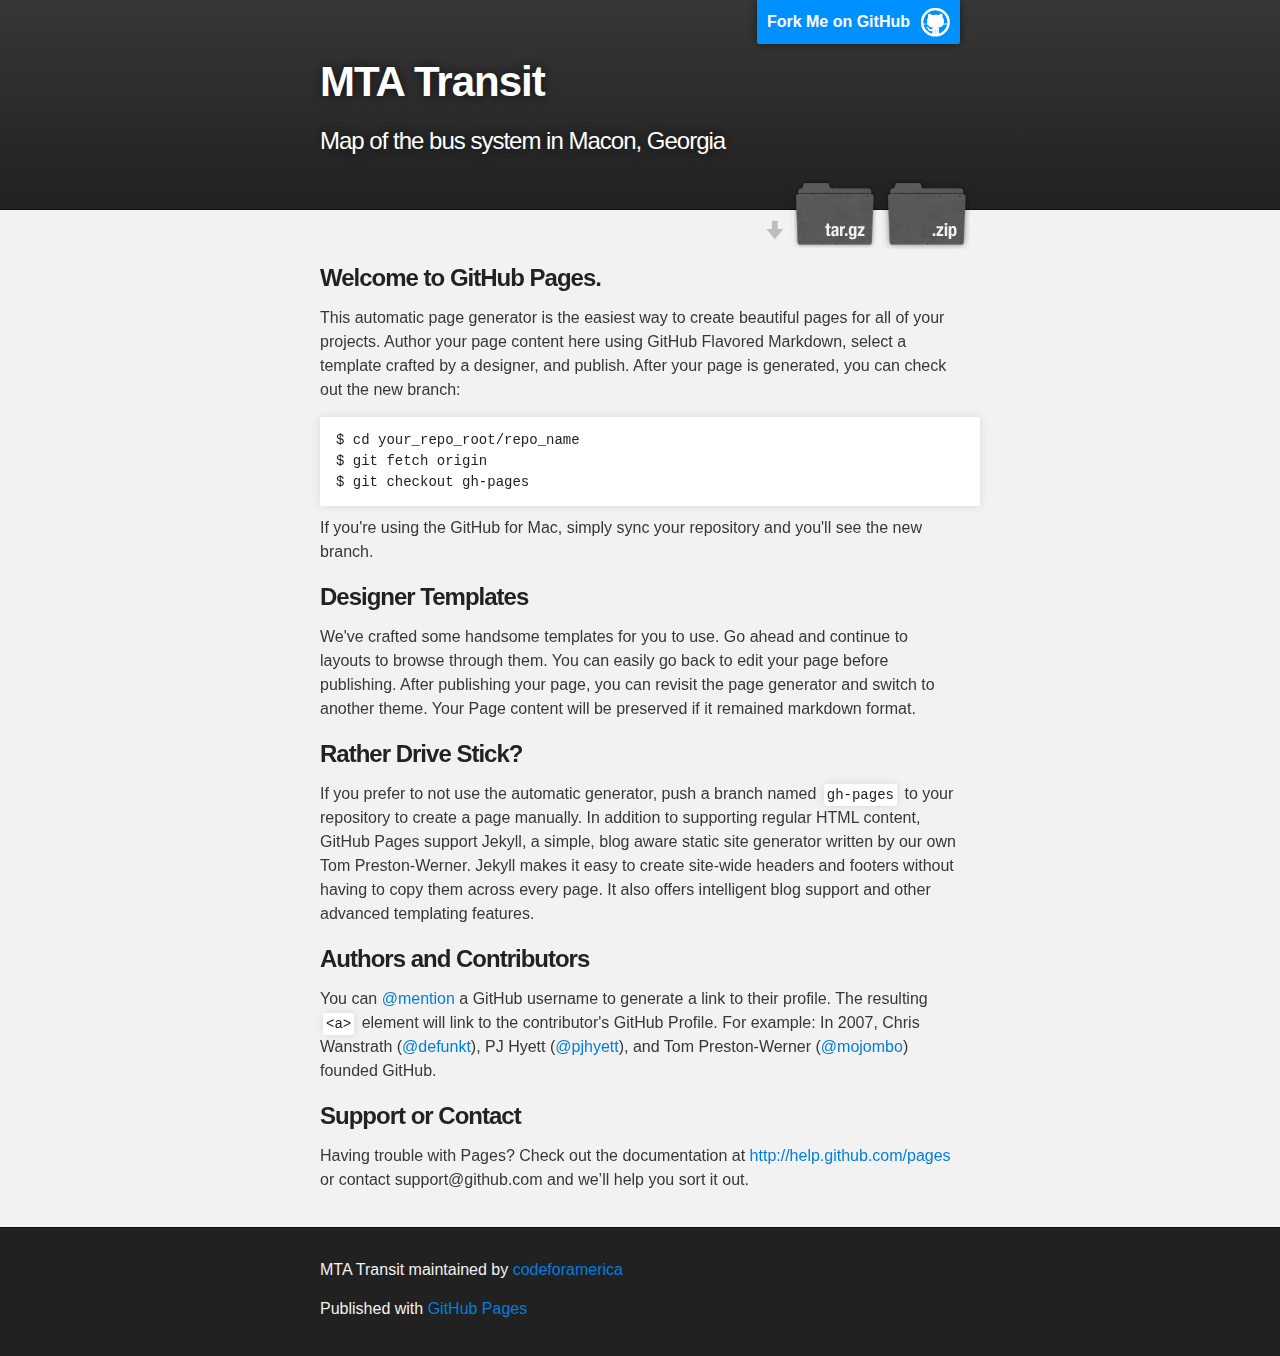
<file: gitpage.html>
<!DOCTYPE html>
<html>

  <head>
    <meta charset='utf-8' />
    <meta http-equiv="X-UA-Compatible" content="chrome=1" />
    <meta name="description" content="MTA Transit : Map of the bus system in Macon, Georgia" />

    <link rel="stylesheet" type="text/css" media="screen" href="stylesheets/stylesheet.css">

    <title>MTA Transit</title>
    <script type="text/javascript">

  var _gaq = _gaq || [];
  _gaq.push(['_setAccount', 'UA-31025440-1']);
  _gaq.push(['_trackPageview']);

  (function() {
    var ga = document.createElement('script'); ga.type = 'text/javascript'; ga.async = true;
    ga.src = ('https:' == document.location.protocol ? 'https://ssl' : 'http://www') + '.google-analytics.com/ga.js';
    var s = document.getElementsByTagName('script')[0]; s.parentNode.insertBefore(ga, s);
  })();

</script>
  </head>

  <body>

    <!-- HEADER -->
    <div id="header_wrap" class="outer">
        <header class="inner">
          <a id="forkme_banner" href="https://github.com/codeforamerica/Transit-Map-in-TileMill">Fork Me on GitHub</a>

          <h1 id="project_title">MTA Transit</h1>
          <h2 id="project_tagline">Map of the bus system in Macon, Georgia</h2>

          <section id="downloads">
            <a class="zip_download_link" href="https://github.com/codeforamerica/Transit-Map-in-TileMill/zipball/master">Download this project as a .zip file</a>
            <a class="tar_download_link" href="https://github.com/codeforamerica/Transit-Map-in-TileMill/tarball/master">Download this project as a tar.gz file</a>
          </section>
        </header>
    </div>

    <!-- MAIN CONTENT -->
    <div id="main_content_wrap" class="outer">
      <section id="main_content" class="inner">
        <h3>Welcome to GitHub Pages.</h3>

<p>This automatic page generator is the easiest way to create beautiful pages for all of your projects. Author your page content here using GitHub Flavored Markdown, select a template crafted by a designer, and publish. After your page is generated, you can check out the new branch:</p>

<pre><code>$ cd your_repo_root/repo_name
$ git fetch origin
$ git checkout gh-pages
</code></pre>

<p>If you're using the GitHub for Mac, simply sync your repository and you'll see the new branch.</p>

<h3>Designer Templates</h3>

<p>We've crafted some handsome templates for you to use. Go ahead and continue to layouts to browse through them. You can easily go back to edit your page before publishing. After publishing your page, you can revisit the page generator and switch to another theme. Your Page content will be preserved if it remained markdown format.</p>

<h3>Rather Drive Stick?</h3>

<p>If you prefer to not use the automatic generator, push a branch named <code>gh-pages</code> to your repository to create a page manually. In addition to supporting regular HTML content, GitHub Pages support Jekyll, a simple, blog aware static site generator written by our own Tom Preston-Werner. Jekyll makes it easy to create site-wide headers and footers without having to copy them across every page. It also offers intelligent blog support and other advanced templating features.</p>

<h3>Authors and Contributors</h3>

<p>You can <a href="https://github.com/blog/821" class="user-mention">@mention</a> a GitHub username to generate a link to their profile. The resulting <code>&lt;a&gt;</code> element will link to the contributor's GitHub Profile. For example: In 2007, Chris Wanstrath (<a href="https://github.com/defunkt" class="user-mention">@defunkt</a>), PJ Hyett (<a href="https://github.com/pjhyett" class="user-mention">@pjhyett</a>), and Tom Preston-Werner (<a href="https://github.com/mojombo" class="user-mention">@mojombo</a>) founded GitHub.</p>

<h3>Support or Contact</h3>

<p>Having trouble with Pages? Check out the documentation at <a href="http://help.github.com/pages">http://help.github.com/pages</a> or contact support@github.com and we’ll help you sort it out.</p>
      </section>
    </div>

    <!-- FOOTER  -->
    <div id="footer_wrap" class="outer">
      <footer class="inner">
        <p class="copyright">MTA Transit maintained by <a href="https://github.com/codeforamerica">codeforamerica</a></p>
        <p>Published with <a href="http://pages.github.com">GitHub Pages</a></p>
      </footer>
    </div>

    

  </body>
</html>
</file>
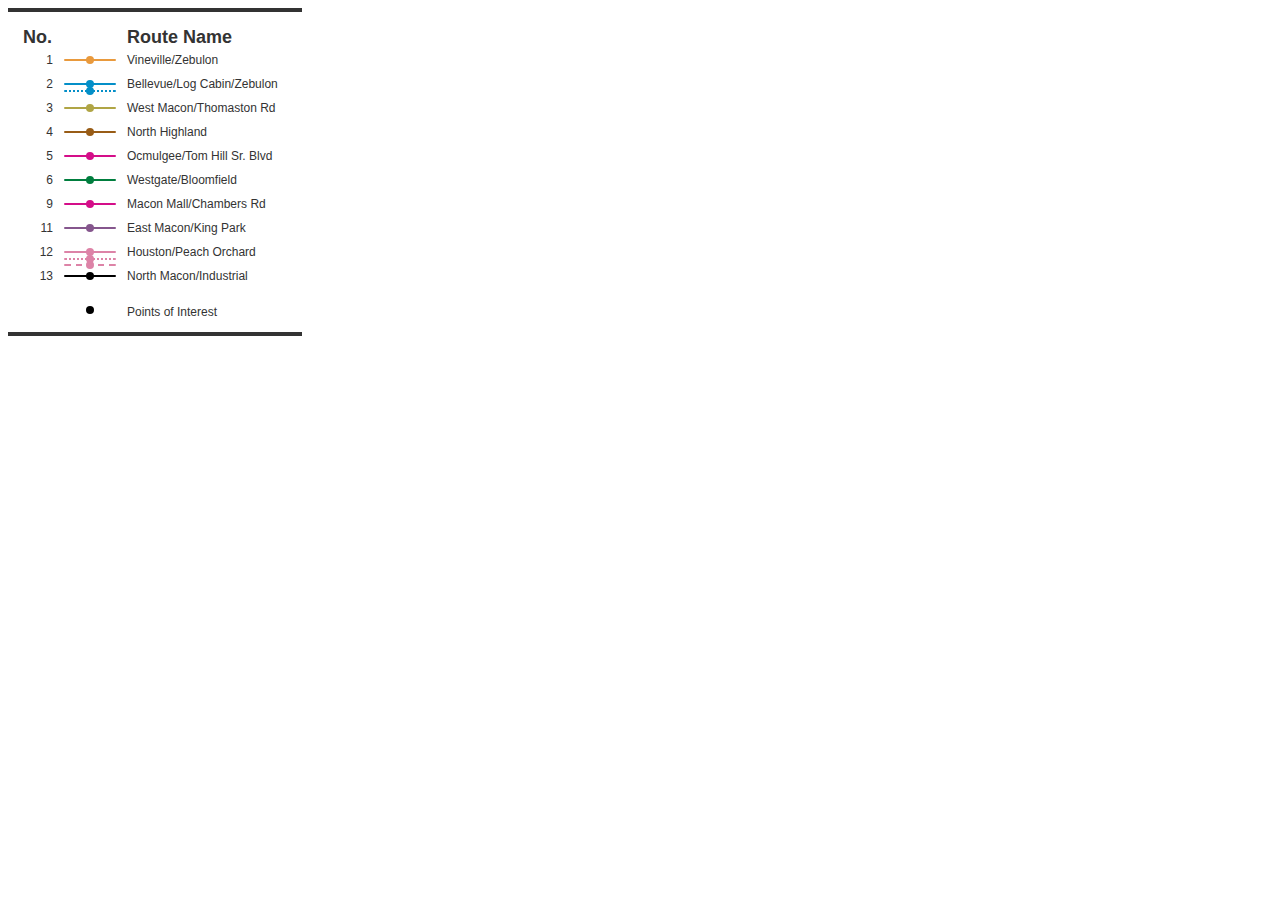
<file: legend.html>
<html>
<head></head>

<style>
/* Page */
h1 {font-family: arial; font-size: 18px; color: #333; margin: 0px;}

/* Main Container */
#container {position: relative;	height: 290px; width: 264px; padding: 15px; 
  border-top: 4px solid #333; border-bottom: 4px solid #333;}
  
/* Route Number and Route Name columns */  
#route_nos {width: 30px;float: left;}
#route_nas {width: 160px; float: left;}
#route_nos ul, #route_nas ul{position: relative; list-style-type: none; margin: 5px 0px 0px 0px; 
  padding: 0px 0px 0px 0px; font-family: arial; font-size: 12px; color: #333;}
#route_nos ul li{text-align: right; margin-bottom: 10px;}
#route_nas ul li {margin-bottom: 10px;text-align: left;}
#route_nas ul .pin {margin-top: 22px; text-align: left;}

/* Column of Route Lines */
#line_container {position: relative; float: left; padding: 0px 12px 0px 12px; margin-top: 32px;}
.box {position: relative; height: 22px; width: 50px;}
/* For route lines with up to two extensions, ie Route 12, 12B and 12C */
.sub_contain {position: relative; height: 24px; width: 50px;}
.sub_box {position: absolute; top: 7px; height: 9px; width: 50px;}
.subsub_box {position: absolute; top: 13px; height: 9px; width: 50px;}

/* Route lines are a border-top on a div, colors are defined here */
.rt1   {border-top: 2px solid #E99A3D;}
.rt2   {border-top: 2px solid #048FC8;}
.rt2B  {border-top: 2px dotted #048FC8;} /* route extensions */
.rt3   {border-top: 2px solid #b0a545;}
.rt4   {border-top: 2px solid #985C16;}
.rt5   {border-top: 2px solid #D40E89;}
.rt6   {border-top: 2px solid #007E3E;}
.rt9   {border-top: 2px solid #D40E89;}
.rt11  {border-top: 2px solid #85568D;}
.rt12  {border-top: 2px solid #DD83A7;}
.rt12B {border-top: 2px dotted #DD83A7;} /* route extensions */
.rt12C {border-top: 2px dashed #DD83A7;} /* route extensions */
.rt13  {border-top: 2px solid #000;}
/* This is a faux route that has a white (hidden) line */
.nort  {border-top: 2px solid #fff; padding-top: 10px;}

/* sets the color for each route's circle and half circle endcaps at the end of the border-top line */
.rt1 .circle  , .rt1::before,   .rt1::after     {background: #E99A3D;}
.rt2 .circle  , .rt2::before,   .rt2::after     {background: #048FC8;}
.rt2B .circle , .rt2B::before,  .rt2B::after    {background: #048FC8;}
.rt3 .circle  , .rt3::before,   .rt3::after     {background: #b0a545;}
.rt4 .circle  , .rt4::before,   .rt4::after     {background: #985C16;}
.rt5 .circle  , .rt5::before,   .rt5::after     {background: #D40E89;}
.rt6 .circle  , .rt6::before,   .rt6::after     {background: #007E3E;}
.rt9 .circle  , .rt9::before,   .rt9::after     {background: #D40E89;}
.rt11 .circle , .rt11::before,  .rt11::after    {background: #85568D;}
.rt12 .circle , .rt12::before,  .rt12:after     {background: #DD83A7;}
.rt12B .circle, .rt12B::before, .rt12B::after   {background: #DD83A7;}
.rt12C .circle, .rt12C::before, .rt12C::after   {background: #DD83A7;}
.rt13 .circle , .rt13::before,  .rt13::after    {background: #000;}
/* This sits on top of the white line, is "points of interest" dot */
.nort .circle {background: #000}

/* Defines the circle */
.circle {position: relative; left: 21px; top: -5px; width: 8px;	height: 8px; -webkit-border-radius: 999px;
  -moz-border-radius: 999px; border-radius: 999px;}
  
/* before and afters to achieve the endcaps you can barely see at 100% scale, also a no-go for IE, duh */
.box::before, .sub_box::before, .subsub_box::before {content: " "; position: relative; float: left; 
  height: 2px; width: 1px; border-radius: 90px 0 0 90px; top: -2px; left: -1px;}
.box::after, .sub_box::after, .subsub_box::after {content: " "; position: relative; float: left;
	height: 2px; width: 1px; border-radius: 0px 90px 90px 0px; top: -10px; right: -50px;}

</style>

<body>
	<div id="container">
	<div id="route_nos">
	  <h1>No.</h1>
	<ul>
		<li>1</li>
		<li>2</li>
		<li>3</li>
		<li>4</li>
		<li>5</li>
		<li>6</li>
		<li>9</li>
		<li>11</li>
		<li>12</li>
		<li>13</li>
	</ul>	
	</div><!-- END ROUTE NUMBERS -->
	
	<div id="line_container">
	<!-- ROUTE 1 -->	
	<div class="box rt1">
		<div class="circle"></div>
	</div>
	<!-- ROUTE 2 --><!-- Fun nesting times with the route extensions-->
	<div class="sub_contain">
	  <div class="box rt2">
		  <div class="circle"></div>
	  </div>
	  <!-- ROUTE 2B -->
	  <div class="sub_box rt2B">
		  <div class="circle"></div>
	  </div>
	</div>
	<!-- ROUTE 3 -->
	<div class="box rt3">
		<div class="circle"></div>
	</div>
	<!-- ROUTE 4 -->
	<div class="box rt4">
		<div class="circle"></div>
	</div>
	<!-- ROUTE 5 -->
	<div class="box rt5">
		<div class="circle"></div>
	</div>
	<!-- ROUTE 6 -->
	<div class="box rt6">
		<div class="circle"></div>
	</div>
	<!-- ROUTE 9 -->
	<div class="box rt9">
		<div class="circle"></div>
	</div>
	<!-- ROUTE 11 -->
	<div class="box rt11">
		<div class="circle"></div>
	</div>
	<!-- ROUTE 12 -->
	<div class="sub_contain">
	<div class="box rt12">
		<div class="circle"></div>
		</div>
	  <!-- ROUTE 12B --><!-- Fun nesting times with the route extensions-->
	  <div class="sub_box rt12B">
		  <div class="circle"></div>
	  </div>
	  <!-- ROUTE 12C -->
	 <div class="subsub_box rt12C">
		<div class="circle"></div>
	 </div>
	 </div>
	<!-- ROUTE 13 -->
	<div class="box rt13">
		<div class="circle"></div>
	</div>
	<div class="box nort">
		<div class="circle"></div>
	</div>
</div><!-- END LINE CONTAINER -->

<div id="route_nas">
  <h1>Route Name</h1>
	<ul>
		<li>Vineville/Zebulon</li>
		<li>Bellevue/Log Cabin/Zebulon</li>
		<li>West Macon/Thomaston Rd</li>
		<li>North Highland</li>
		<li>Ocmulgee/Tom Hill Sr. Blvd</li>
		<li>Westgate/Bloomfield </li>
		<li>Macon Mall/Chambers Rd</li>
		<li>East Macon/King Park</li>
		<li>Houston/Peach Orchard </li>
		<li>North Macon/Industrial</li>
	</ul>	
	<ul>
  <li class="pin">Points of Interest</li>
	</ul>
</div><!-- END ROUTE NAMES -->
</div><!-- END CONTAINER-->
	
</body>

</html>
</file>
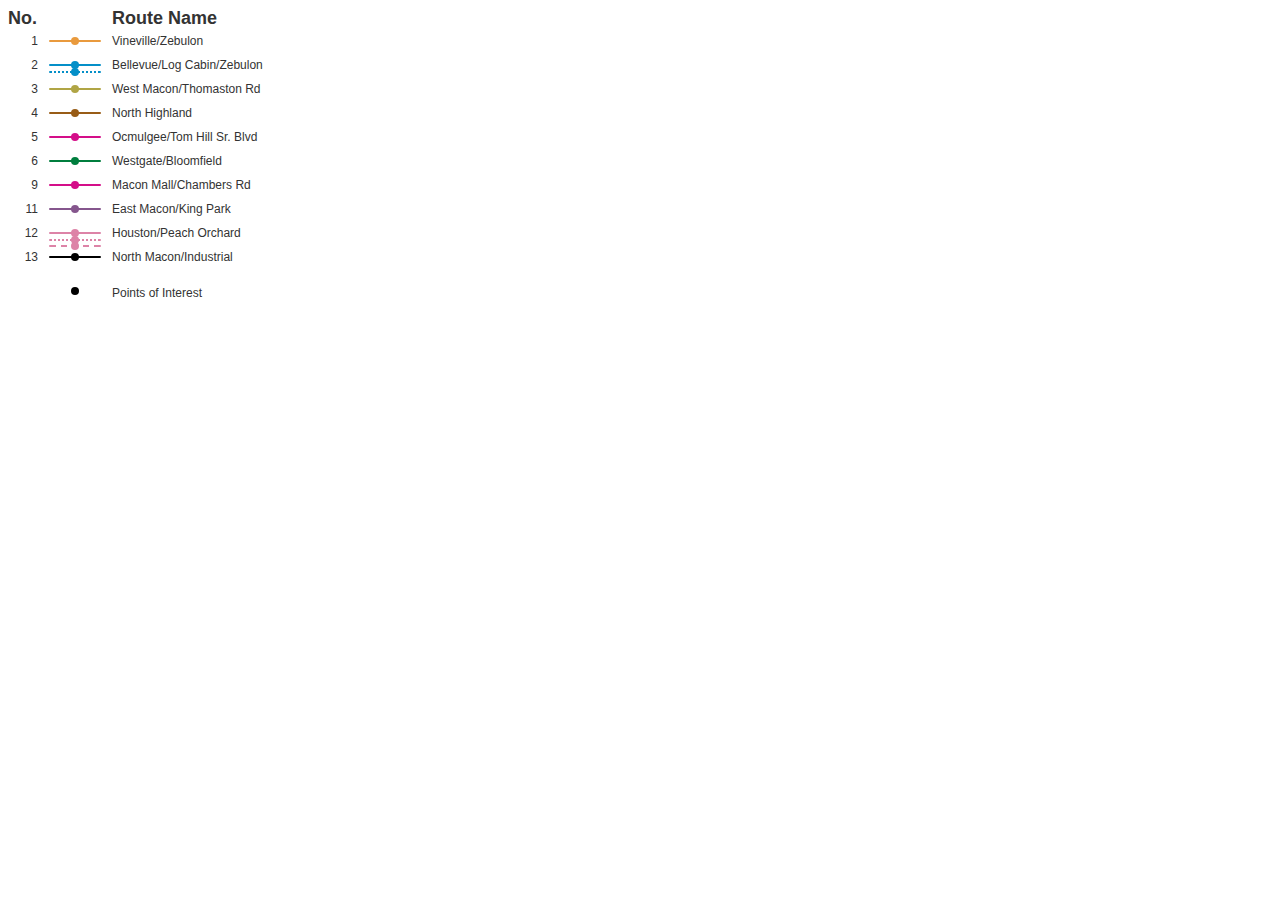
<file: legend_chrome.html>
<html>
<head></head>

<style>
/* Page */
h1 {font-family: arial; font-size: 18px; color: #333; margin: 0px;}

/* Main Container */
#container {position: relative;	height: 290px; width: 264px; padding: 15px; 
  border-top: 4px solid #333; border-bottom: 4px solid #333;}
  
/* Route Number and Route Name columns */  
#route_nos {width: 30px;float: left;}
#route_nas {width: 160px; float: left;}
#route_nos ul, #route_nas ul{position: relative; list-style-type: none; margin: 5px 0px 0px 0px; 
  padding: 0px 0px 0px 0px; font-family: arial; font-size: 12px; color: #333;}
#route_nos ul li{text-align: right; margin-bottom: 10px;}
#route_nas ul li {margin-bottom: 10px;text-align: left;}
#route_nas ul .pin {margin-top: 22px; text-align: left;}

/* Column of Route Lines */
#line_container {position: relative; float: left; padding: 0px 12px 0px 12px; margin-top: 32px;}
.box {position: relative; height: 22px; width: 50px;}
/* For route lines with up to two extensions, ie Route 12, 12B and 12C */
.sub_contain {position: relative; height: 24px; width: 50px;}
.sub_box {position: absolute; top: 7px; height: 9px; width: 50px;}
.subsub_box {position: absolute; top: 13px; height: 9px; width: 50px;}

/* Route lines are a border-top on a div, colors are defined here */
.rt1   {border-top: 2px solid #E99A3D;}
.rt2   {border-top: 2px solid #048FC8;}
.rt2B  {border-top: 2px dotted #048FC8;} /* route extensions */
.rt3   {border-top: 2px solid #b0a545;}
.rt4   {border-top: 2px solid #985C16;}
.rt5   {border-top: 2px solid #D40E89;}
.rt6   {border-top: 2px solid #007E3E;}
.rt9   {border-top: 2px solid #D40E89;}
.rt11  {border-top: 2px solid #85568D;}
.rt12  {border-top: 2px solid #DD83A7;}
.rt12B {border-top: 2px dotted #DD83A7;} /* route extensions */
.rt12C {border-top: 2px dashed #DD83A7;} /* route extensions */
.rt13  {border-top: 2px solid #000;}
/* This is a faux route that has a white (hidden) line */
.nort  {border-top: 2px solid #fff; padding-top: 10px;}

/* sets the color for each route's circle and half circle endcaps at the end of the border-top line */
.rt1 .circle  , .rt1::before,   .rt1::after     {background: #E99A3D;}
.rt2 .circle  , .rt2::before,   .rt2::after     {background: #048FC8;}
.rt2B .circle , .rt2B::before,  .rt2B::after    {background: #048FC8;}
.rt3 .circle  , .rt3::before,   .rt3::after     {background: #b0a545;}
.rt4 .circle  , .rt4::before,   .rt4::after     {background: #985C16;}
.rt5 .circle  , .rt5::before,   .rt5::after     {background: #D40E89;}
.rt6 .circle  , .rt6::before,   .rt6::after     {background: #007E3E;}
.rt9 .circle  , .rt9::before,   .rt9::after     {background: #D40E89;}
.rt11 .circle , .rt11::before,  .rt11::after    {background: #85568D;}
.rt12 .circle , .rt12::before,  .rt12:after     {background: #DD83A7;}
.rt12B .circle, .rt12B::before, .rt12B::after   {background: #DD83A7;}
.rt12C .circle, .rt12C::before, .rt12C::after   {background: #DD83A7;}
.rt13 .circle , .rt13::before,  .rt13::after    {background: #000;}
/* This sits on top of the white line, is "points of interest" dot */
.nort .circle {background: #000}

/* Defines the circle */
.circle {position: relative; left: 21px; top: -5px; width: 8px;	height: 8px; -webkit-border-radius: 999px;
  -moz-border-radius: 999px; border-radius: 999px;}
  
/* before and afters to achieve the endcaps you can barely see at 100% scale, also a no-go for IE, duh */
.box::before, .sub_box::before, .subsub_box::before {content: " "; position: relative; float: left; 
  height: 2px; width: 1px; border-radius: 90px 0 0 90px; top: -2px; left: -1px;}
.box::after, .sub_box::after, .subsub_box::after {content: " "; position: relative; float: left;
	height: 2px; width: 1px; border-radius: 0px 90px 90px 0px; top: -10px; right: -50px;}

</style>

<body>
	<div id="leg_container">
	<div id="route_nos">
	  <h1>No.</h1>
	<ul>
		<li>1</li>
		<li>2</li>
		<li>3</li>
		<li>4</li>
		<li>5</li>
		<li>6</li>
		<li>9</li>
		<li>11</li>
		<li>12</li>
		<li>13</li>
	</ul>	
	</div><!-- END ROUTE NUMBERS -->
	
	<div id="line_container">
	<!-- ROUTE 1 -->	
	<div class="box rt1">
		<div class="circle"></div>
	</div>
	<!-- ROUTE 2 --><!-- Fun nesting times with the route extensions-->
	<div class="sub_contain">
	  <div class="box rt2">
		  <div class="circle"></div>
	  </div>
	  <!-- ROUTE 2B -->
	  <div class="sub_box rt2B">
		  <div class="circle"></div>
	  </div>
	</div>
	<!-- ROUTE 3 -->
	<div class="box rt3">
		<div class="circle"></div>
	</div>
	<!-- ROUTE 4 -->
	<div class="box rt4">
		<div class="circle"></div>
	</div>
	<!-- ROUTE 5 -->
	<div class="box rt5">
		<div class="circle"></div>
	</div>
	<!-- ROUTE 6 -->
	<div class="box rt6">
		<div class="circle"></div>
	</div>
	<!-- ROUTE 9 -->
	<div class="box rt9">
		<div class="circle"></div>
	</div>
	<!-- ROUTE 11 -->
	<div class="box rt11">
		<div class="circle"></div>
	</div>
	<!-- ROUTE 12 -->
	<div class="sub_contain">
	<div class="box rt12">
		<div class="circle"></div>
		</div>
	  <!-- ROUTE 12B --><!-- Fun nesting times with the route extensions-->
	  <div class="sub_box rt12B">
		  <div class="circle"></div>
	  </div>
	  <!-- ROUTE 12C -->
	 <div class="subsub_box rt12C">
		<div class="circle"></div>
	 </div>
	 </div>
	<!-- ROUTE 13 -->
	<div class="box rt13">
		<div class="circle"></div>
	</div>
	<div class="box nort">
		<div class="circle"></div>
	</div>
</div><!-- END LINE CONTAINER -->

<div id="route_nas">
  <h1>Route Name</h1>
	<ul>
		<li>Vineville/Zebulon</li>
		<li>Bellevue/Log Cabin/Zebulon</li>
		<li>West Macon/Thomaston Rd</li>
		<li>North Highland</li>
		<li>Ocmulgee/Tom Hill Sr. Blvd</li>
		<li>Westgate/Bloomfield </li>
		<li>Macon Mall/Chambers Rd</li>
		<li>East Macon/King Park</li>
		<li>Houston/Peach Orchard </li>
		<li>North Macon/Industrial</li>
	</ul>	
	<ul>
  <li class="pin">Points of Interest</li>
	</ul>
</div><!-- END ROUTE NAMES -->
</div><!-- END CONTAINER-->
	
</body>

</html>
</file>
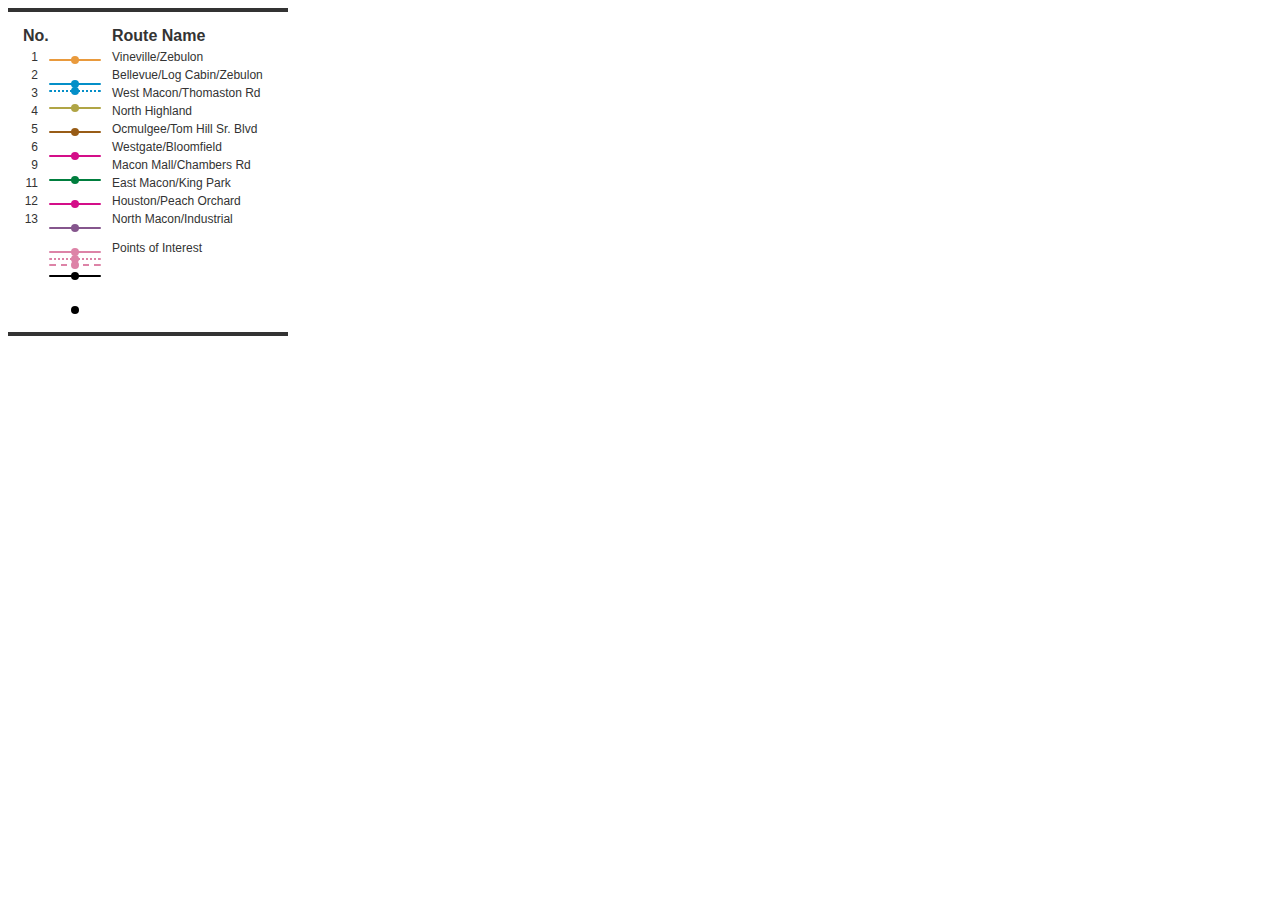
<file: legend_tilemill.html>
<html>
<head></head>

<style>
/* Page */
h1 {font-family: arial; font-size: 16px; color: #333; margin: 0px;}

/* Main Container */
#container {position: relative;	height: 290px; width: 250px; padding: 15px; 
  border-top: 4px solid #333; border-bottom: 4px solid #333;}
  
/* Route Number and Route Name columns */  
#route_nos {width: 15px;float: left;}
#route_nas {width: 160px; float: left;}
#route_nos ul, #route_nas ul{position: relative; list-style-type: none; margin: 5px 0px 0px 0px; 
  padding: 0px 0px 0px 0px; font-family: arial; font-size: 12px; color: #333;}
/* ----for TileMill use this----- */
#route_nos ul li{text-align: right; margin-bottom: 4px;}
#route_nas ul li {margin-bottom: 4px;text-align: left;}
#route_nas ul .pin {margin-top: 15px; text-align: left;}
/* ----for browsers use this
#route_nos ul li{text-align: right; margin-bottom: 10px;}
#route_nas ul li {margin-bottom: 10px;text-align: left;}
#route_nas ul .pin {margin-top: 22px; text-align: left;} ------*/

/* Column of Route Lines */
#line_container {position: relative; float: left; padding: 0px 12px 0px 12px; margin-top: 32px;}
.box {position: relative; height: 22px; width: 50px;}
/* For route lines with up to two extensions, ie Route 12, 12B and 12C */
.sub_contain {position: relative; height: 24px; width: 50px;}
.sub_box {position: absolute; top: 7px; height: 9px; width: 50px;}
.subsub_box {position: absolute; top: 13px; height: 9px; width: 50px;}

/* Route lines are a border-top on a div, colors are defined here */
.rt1   {border-top: 2px solid #E99A3D;}
.rt2   {border-top: 2px solid #048FC8;}
.rt2B  {border-top: 2px dotted #048FC8;} /* route extensions */
.rt3   {border-top: 2px solid #b0a545;}
.rt4   {border-top: 2px solid #985C16;}
.rt5   {border-top: 2px solid #D40E89;}
.rt6   {border-top: 2px solid #007E3E;}
.rt9   {border-top: 2px solid #D40E89;}
.rt11  {border-top: 2px solid #85568D;}
.rt12  {border-top: 2px solid #DD83A7;}
.rt12B {border-top: 2px dotted #DD83A7;} /* route extensions */
.rt12C {border-top: 2px dashed #DD83A7;} /* route extensions */
.rt13  {border-top: 2px solid #000;}
/* This is a faux route that has a white (hidden) line */
.nort  {border-top: 2px solid #fff; padding-top: 10px;}

/* sets the color for each route's circle and half circle endcaps at the end of the border-top line */
.rt1 .circle  , .rt1::before,   .rt1::after     {background: #E99A3D;}
.rt2 .circle  , .rt2::before,   .rt2::after     {background: #048FC8;}
.rt2B .circle , .rt2B::before,  .rt2B::after    {background: #048FC8;}
.rt3 .circle  , .rt3::before,   .rt3::after     {background: #b0a545;}
.rt4 .circle  , .rt4::before,   .rt4::after     {background: #985C16;}
.rt5 .circle  , .rt5::before,   .rt5::after     {background: #D40E89;}
.rt6 .circle  , .rt6::before,   .rt6::after     {background: #007E3E;}
.rt9 .circle  , .rt9::before,   .rt9::after     {background: #D40E89;}
.rt11 .circle , .rt11::before,  .rt11::after    {background: #85568D;}
.rt12 .circle , .rt12::before,  .rt12:after     {background: #DD83A7;}
.rt12B .circle, .rt12B::before, .rt12B::after   {background: #DD83A7;}
.rt12C .circle, .rt12C::before, .rt12C::after   {background: #DD83A7;}
.rt13 .circle , .rt13::before,  .rt13::after    {background: #000;}
/* This sits on top of the white line, is "points of interest" dot */
.nort .circle {background: #000}

/* Defines the circle */
.circle {position: relative; left: 21px; top: -5px; width: 8px;	height: 8px; -webkit-border-radius: 999px;
  -moz-border-radius: 999px; border-radius: 999px;}
  
/* before and afters to achieve the endcaps you can barely see at 100% scale, also a no-go for IE, duh */
.box::before, .sub_box::before, .subsub_box::before {content: " "; position: relative; float: left; 
  height: 2px; width: 1px; border-radius: 90px 0 0 90px; top: -2px; left: -1px;}
.box::after, .sub_box::after, .subsub_box::after {content: " "; position: relative; float: left;
	height: 2px; width: 1px; border-radius: 0px 90px 90px 0px; top: -10px; right: -50px;}

</style>

<body>
	<div id="container">
	<div id="route_nos">
	  <h1>No.</h1>
	<ul>
		<li>1</li>
		<li>2</li>
		<li>3</li>
		<li>4</li>
		<li>5</li>
		<li>6</li>
		<li>9</li>
		<li>11</li>
		<li>12</li>
		<li>13</li>
	</ul>	
	</div><!-- END ROUTE NUMBERS -->
	
	<div id="line_container">
	<!-- ROUTE 1 -->	
	<div class="box rt1">
		<div class="circle"></div>
	</div>
	<!-- ROUTE 2 --><!-- Fun nesting times with the route extensions-->
	<div class="sub_contain">
	  <div class="box rt2">
		  <div class="circle"></div>
	  </div>
	  <!-- ROUTE 2B -->
	  <div class="sub_box rt2B">
		  <div class="circle"></div>
	  </div>
	</div>
	<!-- ROUTE 3 -->
	<div class="box rt3">
		<div class="circle"></div>
	</div>
	<!-- ROUTE 4 -->
	<div class="box rt4">
		<div class="circle"></div>
	</div>
	<!-- ROUTE 5 -->
	<div class="box rt5">
		<div class="circle"></div>
	</div>
	<!-- ROUTE 6 -->
	<div class="box rt6">
		<div class="circle"></div>
	</div>
	<!-- ROUTE 9 -->
	<div class="box rt9">
		<div class="circle"></div>
	</div>
	<!-- ROUTE 11 -->
	<div class="box rt11">
		<div class="circle"></div>
	</div>
	<!-- ROUTE 12 -->
	<div class="sub_contain">
	<div class="box rt12">
		<div class="circle"></div>
		</div>
	  <!-- ROUTE 12B --><!-- Fun nesting times with the route extensions-->
	  <div class="sub_box rt12B">
		  <div class="circle"></div>
	  </div>
	  <!-- ROUTE 12C -->
	 <div class="subsub_box rt12C">
		<div class="circle"></div>
	 </div>
	 </div>
	<!-- ROUTE 13 -->
	<div class="box rt13">
		<div class="circle"></div>
	</div>
	<div class="box nort">
		<div class="circle"></div>
	</div>
</div><!-- END LINE CONTAINER -->

<div id="route_nas">
  <h1>Route Name</h1>
	<ul>
		<li>Vineville/Zebulon</li>
		<li>Bellevue/Log Cabin/Zebulon</li>
		<li>West Macon/Thomaston Rd</li>
		<li>North Highland</li>
		<li>Ocmulgee/Tom Hill Sr. Blvd</li>
		<li>Westgate/Bloomfield </li>
		<li>Macon Mall/Chambers Rd</li>
		<li>East Macon/King Park</li>
		<li>Houston/Peach Orchard </li>
		<li>North Macon/Industrial</li>
	</ul>	
	<ul>
  <li class="pin">Points of Interest</li>
	</ul>
</div><!-- END ROUTE NAMES -->
</div><!-- END CONTAINER-->
	
</body>

</html>
</file>
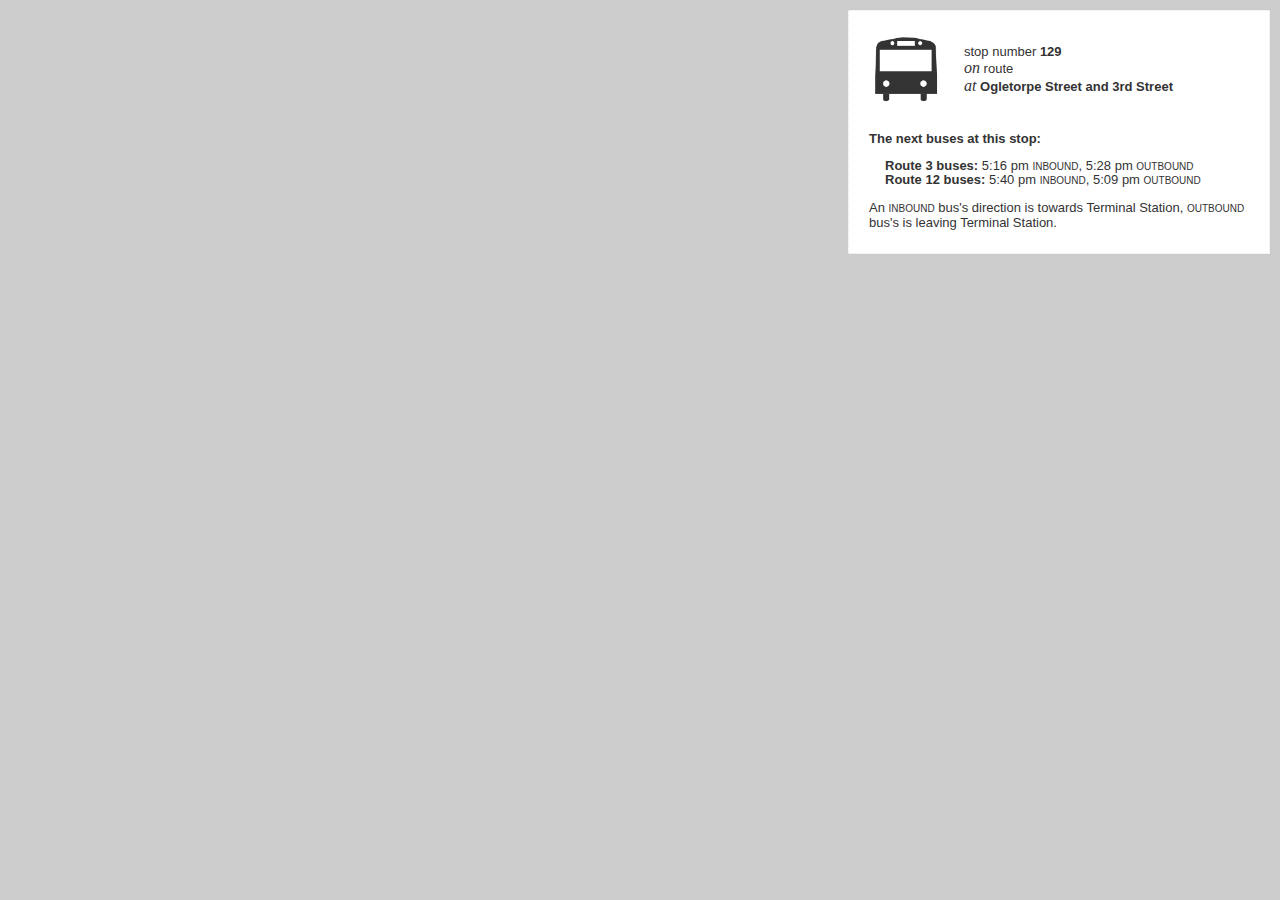
<file: tooltip_style.html>
<html>
<head>
<style>
html, body {
  width: 100%;
  height: 100%;
  padding: 0;
  margin: 0;
  background-color:#ccc;
}
#map{
  width: 100%;
  height: 100%;
  padding: 0;
  margin: 0;
}
.wax-tooltip {
  z-index:999999;
  position:absolute;
  background:#FFF;
  color:#000;
  padding:10px;
  top:10px;
  right:10px;
  max-width:300px;
  opacity:1;
  -webkit-transition:opacity .5s;
  -moz-transition:opacity .5s;
  }

.wax-movetip {
  position:absolute;
  z-index:999999;
  background:#333;
  color:#fff;
  padding:10px;
  max-width:300px;
}


.wax-tooltip.hide { opacity:0; }

.wax-tooltip .close {
  display:block;
  position:absolute;
  top:0px;
  right:0px;
  }

.wax-mobile-body .wax-tooltip {
  position:absolute;
  top:50px;
}
#popopper{
  position:fixed;
  top:10px;
  right:10px;
  background-color: #fff;
  border: 1px dotted #E4E7E4;
  max-width: 400px;
  padding: 10px;
  
}

.wax-tooltip {max-width: 600px !important;}
p, li {font-family: 'Quicksand', Gotham Rounded, Arial; font-size: 13px; color: #333;}
i {font-family: 'IM Fell French Canon', Garamond, Baskerville, Times New Roman; font-style: italic; font-size: 16px; font-weight: 400;}
#teaserbox {float: left;}
#icon {float: left;  margin: 10px 10px;}
#info {float: left; margin: 10px 10px;}
#timebox {float: left; margin: 0px 10px;}
ul, li {line-height: 1em; list-style: none; margin: 0px 0px 0px 8px; padding: 0px;}
.directionstyle {text-transform: uppercase; font-size: 10px;}
</style>
</head>
<body>
<div id="popopper" style="display: block; ">
        <div id="teaserbox">
            <div id="icon">
                <img src="bus.png" height="75px">
            </div><!-- #icon -->
            <div id="info">
                <p>
                    stop number <b>129</b><br>
                    <i>on</i> route <b></b><br>
                    <i>at</i> <b>Ogletorpe Street and 3rd Street</b>
                </p>
            </div><!-- #info -->
            <div style="clear:both;"></div>
            <div id="timebox">
            <p>
              <b>The next buses at this stop:</b>
                <ul>
                    <li><b>Route 3 buses:</b> 5:16 pm <span class="directionstyle">inbound</span>, 5:28 pm <span class="directionstyle">outbound</span></li>
                    <li><b>Route 12 buses:</b> 5:40 pm <span class="directionstyle">inbound</span>, 5:09 pm <span class="directionstyle">outbound</span></li>
                </ul>
            </p>
            <p>An <span class="directionstyle">inbound</span> bus's direction is towards Terminal Station, 
            <span class="directionstyle">outbound</span> bus's is leaving Terminal Station.</p>
            </div><!-- #timebox -->
        </div><!-- #teaserbox -->
</div>​<!-- #popopper -->
</body>
</html>
</file>
<file: stylesheets/stylesheet.css>
/*******************************************************************************
Slate Theme for Github Pages
by Jason Costello, @jsncostello
*******************************************************************************/

@import url(pygment_trac.css);

/*******************************************************************************
MeyerWeb Reset
*******************************************************************************/

html, body, div, span, applet, object, iframe,
h1, h2, h3, h4, h5, h6, p, blockquote, pre,
a, abbr, acronym, address, big, cite, code,
del, dfn, em, img, ins, kbd, q, s, samp,
small, strike, strong, sub, sup, tt, var,
b, u, i, center,
dl, dt, dd, ol, ul, li,
fieldset, form, label, legend,
table, caption, tbody, tfoot, thead, tr, th, td,
article, aside, canvas, details, embed,
figure, figcaption, footer, header, hgroup,
menu, nav, output, ruby, section, summary,
time, mark, audio, video {
  margin: 0;
  padding: 0;
  border: 0;
  font: inherit;
  vertical-align: baseline;
}

/* HTML5 display-role reset for older browsers */
article, aside, details, figcaption, figure,
footer, header, hgroup, menu, nav, section {
  display: block;
}

ol, ul {
  list-style: none;
}

blockquote, q {
}

table {
  border-collapse: collapse;
  border-spacing: 0;
}

a:focus {
  outline: none;
}

/*******************************************************************************
Theme Styles
*******************************************************************************/

body {
  box-sizing: border-box;
  color:#373737;
  background: #212121;
  font-size: 16px;
  font-family: 'Myriad Pro', Calibri, Helvetica, Arial, sans-serif;
  line-height: 1.5;
  -webkit-font-smoothing: antialiased;
}

h1, h2, h3, h4, h5, h6 {
  margin: 10px 0;
  font-weight: 700;
  color:#222222;
  font-family: 'Lucida Grande', 'Calibri', Helvetica, Arial, sans-serif;
  letter-spacing: -1px;
}

h1 {
  font-size: 36px;
  font-weight: 700;
}

h2 {
  padding-bottom: 10px;
  font-size: 32px;
  background: url('../images/bg_hr.png') repeat-x bottom;
}

h3 {
  font-size: 24px;
}

h4 {
  font-size: 21px;
}

h5 {
  font-size: 18px;
}

h6 {
  font-size: 16px;
}

p {
  margin: 10px 0 15px 0;
}

footer p {
  color: #f2f2f2;
}

a {
  text-decoration: none;
  color: #007edf;
  text-shadow: none;

  transition: color 0.5s ease;
  transition: text-shadow 0.5s ease;
  -webkit-transition: color 0.5s ease;
  -webkit-transition: text-shadow 0.5s ease;
  -moz-transition: color 0.5s ease;
  -moz-transition: text-shadow 0.5s ease;
  -o-transition: color 0.5s ease;
  -o-transition: text-shadow 0.5s ease;
  -ms-transition: color 0.5s ease;
  -ms-transition: text-shadow 0.5s ease;
}

#main_content a:hover {
  color: #0069ba;
  text-shadow: #0090ff 0px 0px 2px;
}

footer a:hover {
  color: #43adff;
  text-shadow: #0090ff 0px 0px 2px;
}

em {
  font-style: italic;
}

strong {
  font-weight: bold;
}

img {
  position: relative;
  margin: 0 auto;
  max-width: 739px;
  padding: 5px;
  margin: 10px 0 10px 0;
  border: 1px solid #ebebeb;

  box-shadow: 0 0 5px #ebebeb;
  -webkit-box-shadow: 0 0 5px #ebebeb;
  -moz-box-shadow: 0 0 5px #ebebeb;
  -o-box-shadow: 0 0 5px #ebebeb;
  -ms-box-shadow: 0 0 5px #ebebeb;
}

pre, code {
  width: 100%;
  color: #222;
  background-color: #fff;

  font-family: Monaco, "Bitstream Vera Sans Mono", "Lucida Console", Terminal, monospace;
  font-size: 14px;

  border-radius: 2px;
  -moz-border-radius: 2px;
  -webkit-border-radius: 2px;



}

pre {
  width: 100%;
  padding: 10px;
  box-shadow: 0 0 10px rgba(0,0,0,.1);
  overflow: auto;
}

code {
  padding: 3px;
  margin: 0 3px;
  box-shadow: 0 0 10px rgba(0,0,0,.1);
}

pre code {
  display: block;
  box-shadow: none;
}

blockquote {
  color: #666;
  margin-bottom: 20px;
  padding: 0 0 0 20px;
  border-left: 3px solid #bbb;
}

ul, ol, dl {
  margin-bottom: 15px
}

ul li {
  list-style: inside;
  padding-left: 20px;
}

ol li {
  list-style: decimal inside;
  padding-left: 20px;
}

dl dt {
  font-weight: bold;
}

dl dd {
  padding-left: 20px;
  font-style: italic;
}

dl p {
  padding-left: 20px;
  font-style: italic;
}

hr {
  height: 1px;
  margin-bottom: 5px;
  border: none;
  background: url('../images/bg_hr.png') repeat-x center;
}

table {
  border: 1px solid #373737;
  margin-bottom: 20px;
  text-align: left;
 }

th {
  font-family: 'Lucida Grande', 'Helvetica Neue', Helvetica, Arial, sans-serif;
  padding: 10px;
  background: #373737;
  color: #fff;
 }

td {
  padding: 10px;
  border: 1px solid #373737;
 }

form {
  background: #f2f2f2;
  padding: 20px;
}

img {
  width: 100%;
  max-width: 100%;
}

/*******************************************************************************
Full-Width Styles
*******************************************************************************/

.outer {
  width: 100%;
}

.inner {
  position: relative;
  max-width: 640px;
  padding: 20px 10px;
  margin: 0 auto;
}

#forkme_banner {
  display: block;
  position: absolute;
  top:0;
  right: 10px;
  z-index: 10;
  padding: 10px 50px 10px 10px;
  color: #fff;
  background: url('../images/blacktocat.png') #0090ff no-repeat 95% 50%;
  font-weight: 700;
  box-shadow: 0 0 10px rgba(0,0,0,.5);
  border-bottom-left-radius: 2px;
  border-bottom-right-radius: 2px;
}

#header_wrap {
  background: #212121;
  background: -moz-linear-gradient(top, #373737, #212121);
  background: -webkit-linear-gradient(top, #373737, #212121);
  background: -ms-linear-gradient(top, #373737, #212121);
  background: -o-linear-gradient(top, #373737, #212121);
  background: linear-gradient(top, #373737, #212121);
}

#header_wrap .inner {
  padding: 50px 10px 30px 10px;
}

#project_title {
  margin: 0;
  color: #fff;
  font-size: 42px;
  font-weight: 700;
  text-shadow: #111 0px 0px 10px;
}

#project_tagline {
  color: #fff;
  font-size: 24px;
  font-weight: 300;
  background: none;
  text-shadow: #111 0px 0px 10px;
}

#downloads {
  position: absolute;
  width: 210px;
  z-index: 10;
  bottom: -40px;
  right: 0;
  height: 70px;
  background: url('../images/icon_download.png') no-repeat 0% 90%;
}

.zip_download_link {
  display: block;
  float: right;
  width: 90px;
  height:70px;
  text-indent: -5000px;
  overflow: hidden;
  background: url(../images/sprite_download.png) no-repeat bottom left;
}

.tar_download_link {
  display: block;
  float: right;
  width: 90px;
  height:70px;
  text-indent: -5000px;
  overflow: hidden;
  background: url(../images/sprite_download.png) no-repeat bottom right;
  margin-left: 10px;
}

.zip_download_link:hover {
  background: url(../images/sprite_download.png) no-repeat top left;
}

.tar_download_link:hover {
  background: url(../images/sprite_download.png) no-repeat top right;
}

#main_content_wrap {
  background: #f2f2f2;
  border-top: 1px solid #111;
  border-bottom: 1px solid #111;
}

#main_content {
  padding-top: 40px;
}

#footer_wrap {
  background: #212121;
}



/*******************************************************************************
Small Device Styles
*******************************************************************************/

@media screen and (max-width: 480px) {
  body {
    font-size:14px;
  }

  #downloads {
    display: none;
  }

  .inner {
    min-width: 320px;
    max-width: 480px;
  }

  #project_title {
  font-size: 32px;
  }

  h1 {
    font-size: 28px;
  }

  h2 {
    font-size: 24px;
  }

  h3 {
    font-size: 21px;
  }

  h4 {
    font-size: 18px;
  }

  h5 {
    font-size: 14px;
  }

  h6 {
    font-size: 12px;
  }

  code, pre {
    min-width: 320px;
    max-width: 480px;
    font-size: 11px;
  }

}
</file>
